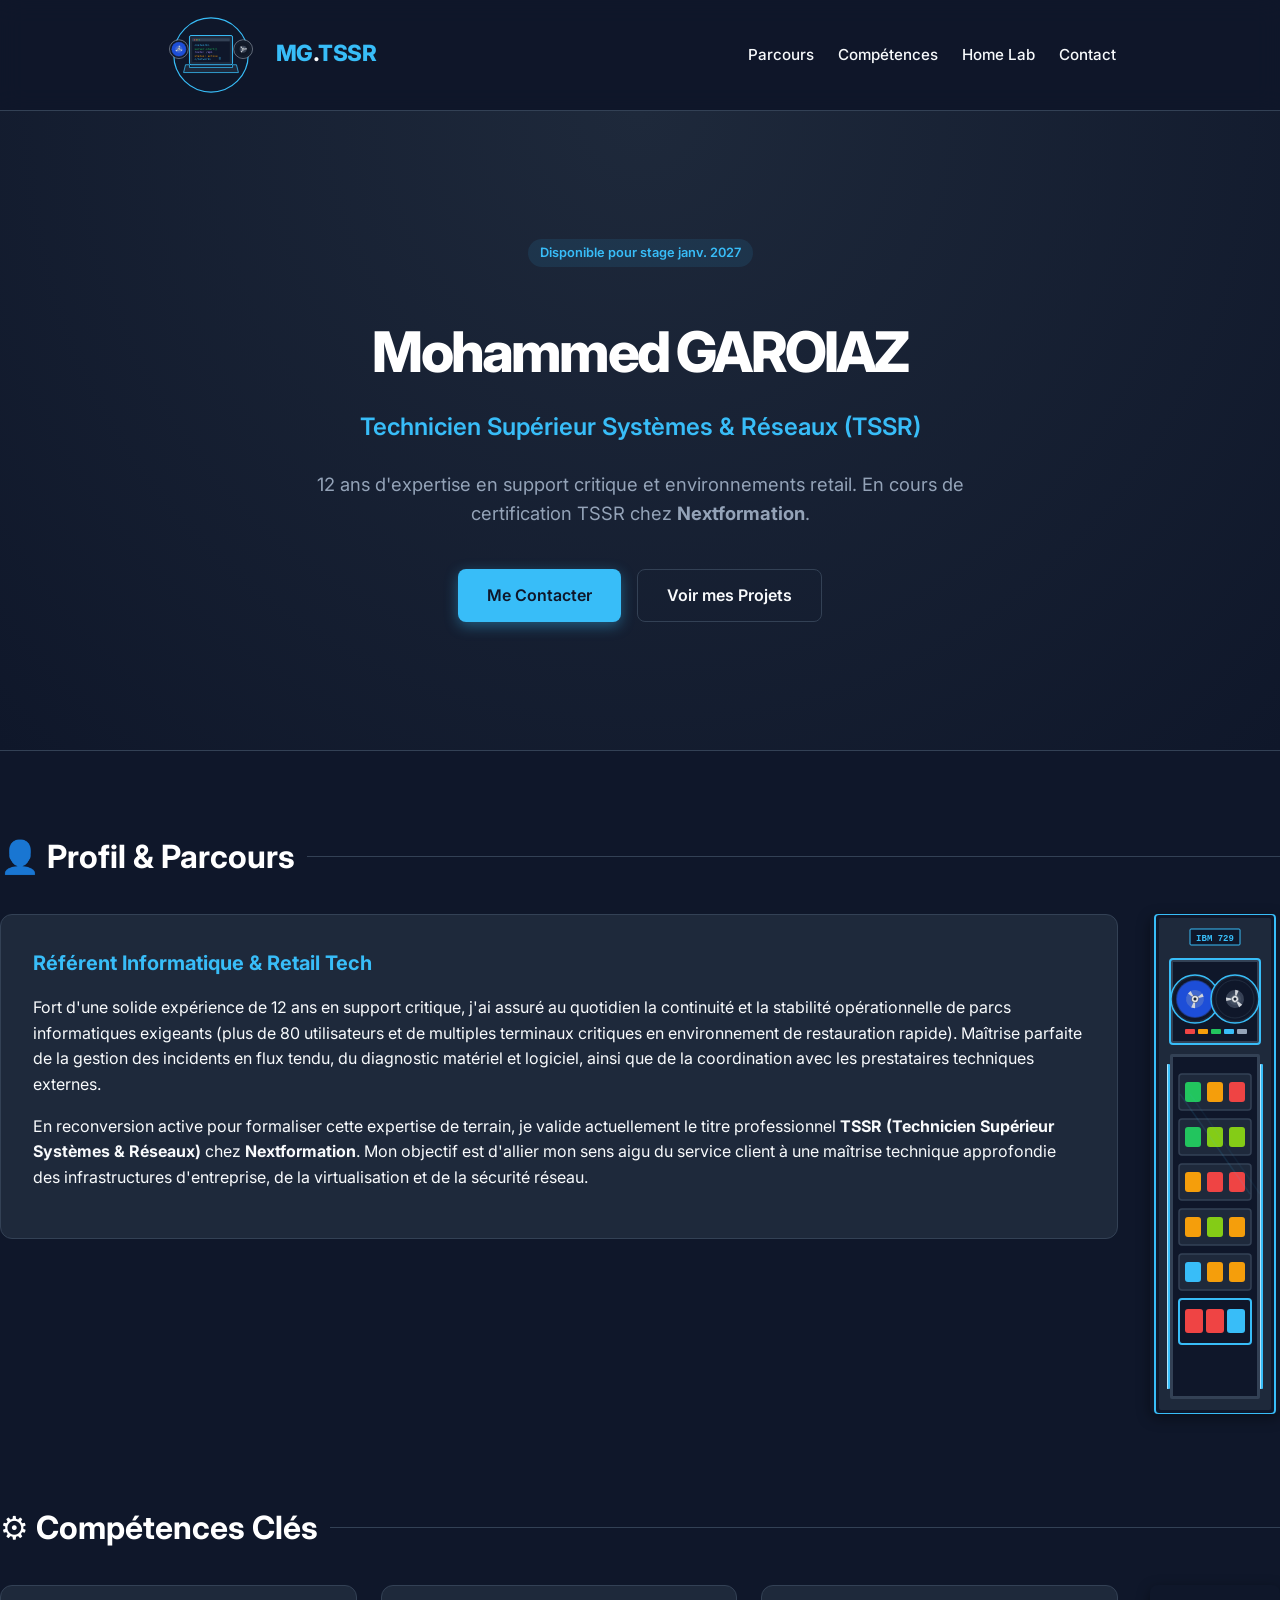
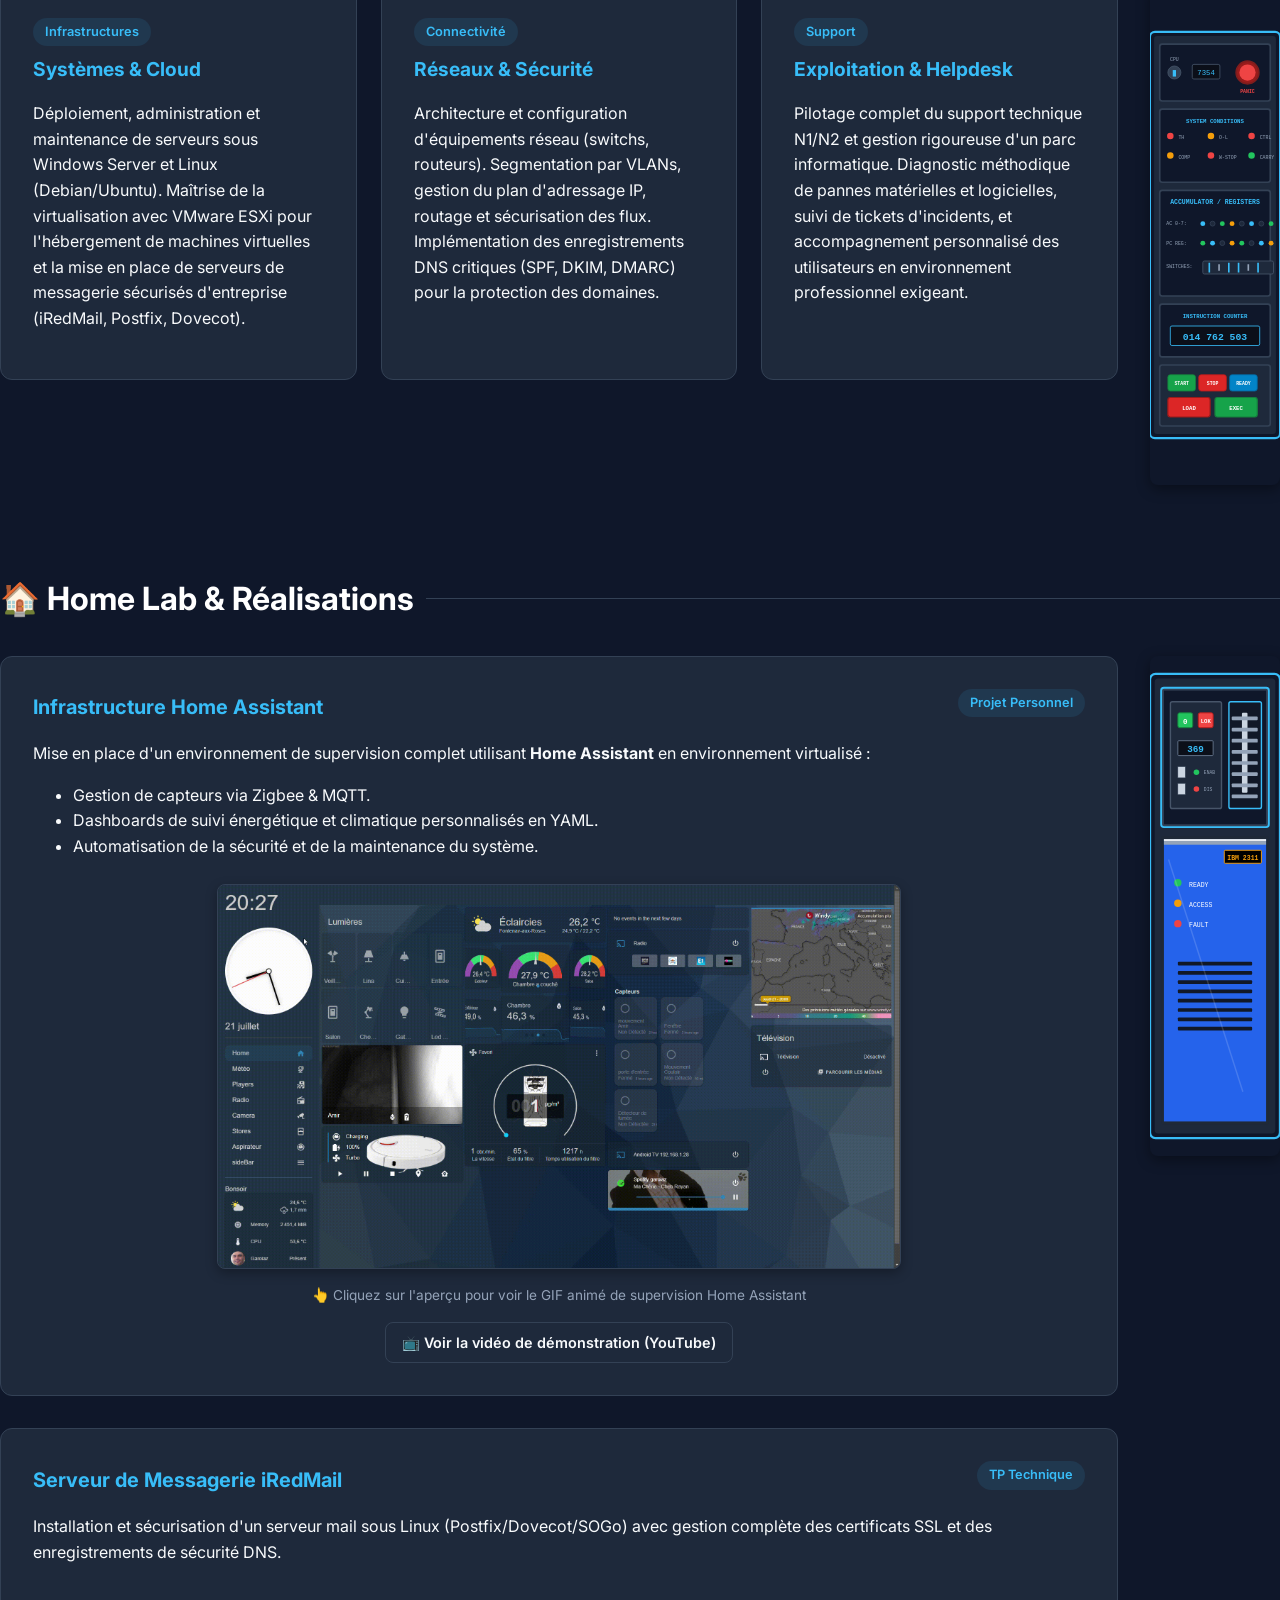
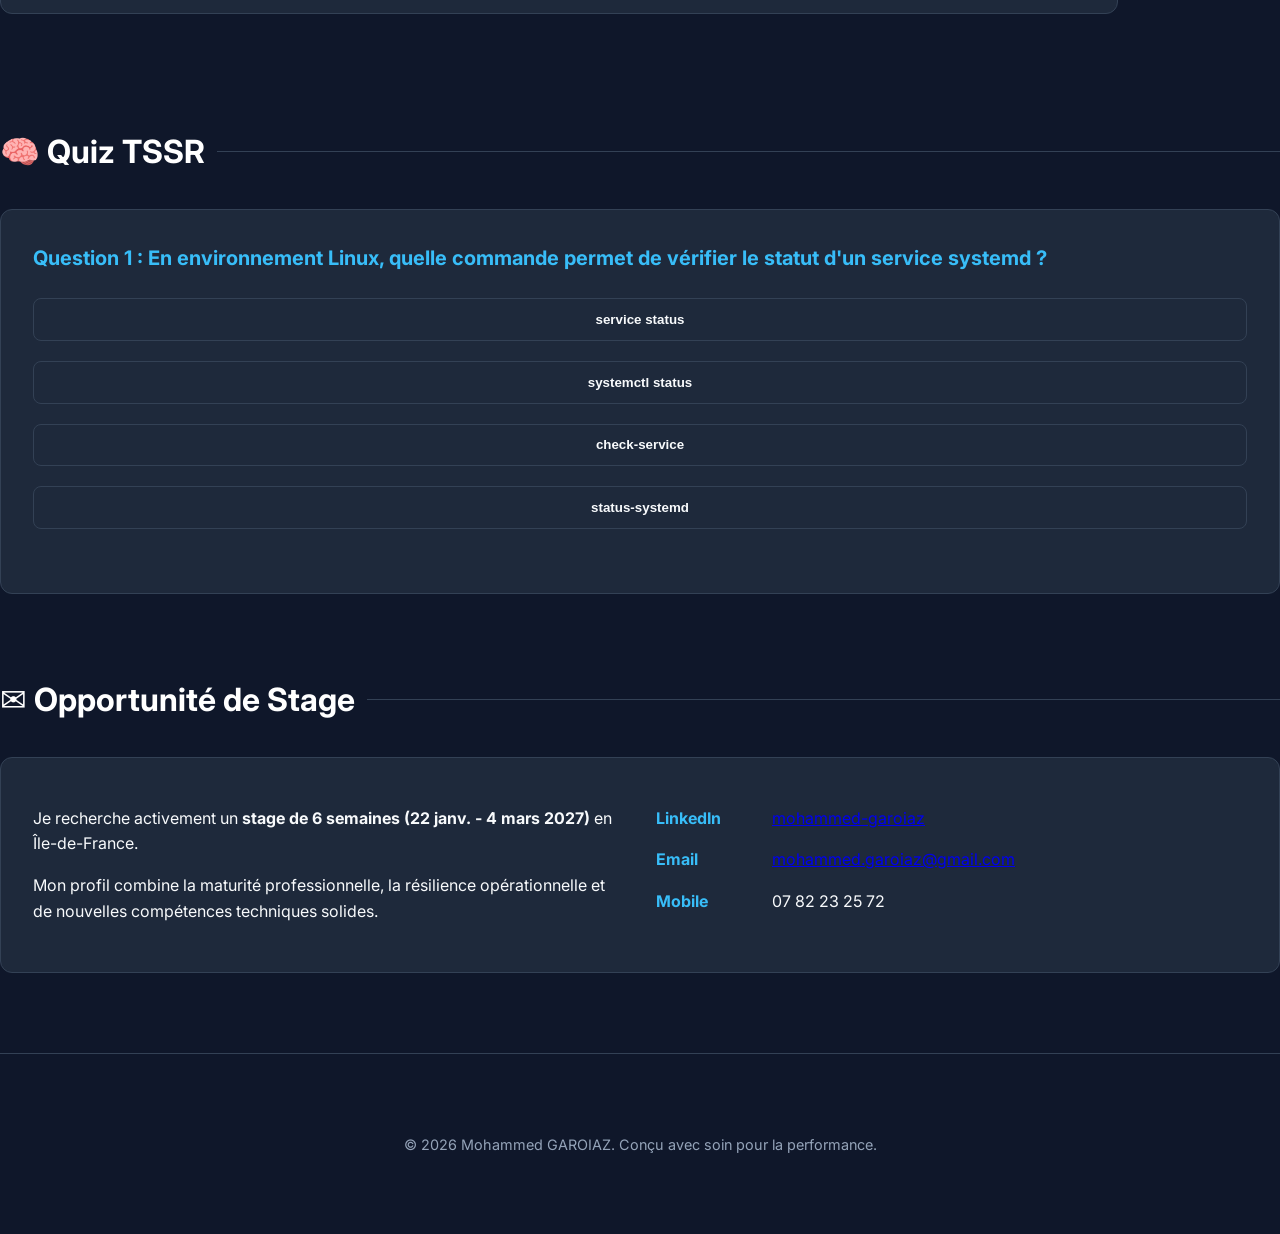
<file: index.html>
<!DOCTYPE html>
<html lang="fr">
<head>
    <meta charset="UTF-8">
    <meta name="viewport" content="width=device-width, initial-scale=1.0">
    <meta name="description" content="Portfolio de Mohammed GAROIAZ, Technicien Supérieur Systèmes & Réseaux. Spécialiste support retail et administration réseaux.">
    <title>Mohammed GAROIAZ | Expert Systèmes & Réseaux (TSSR)</title>
    <link rel="preconnect" href="https://fonts.googleapis.com">
    <link rel="preconnect" href="https://fonts.gstatic.com" crossorigin>
    <link href="https://fonts.googleapis.com/css2?family=Inter:wght@400;500;600;700;800&display=swap" rel="stylesheet">
    <link rel="icon" type="image/svg+xml" href="assets/img/favicon.svg">
    <link rel="stylesheet" href="assets/css/style.css">
</head>
<body>
    <header>
        <nav>
            <div class="logo">
                <img src="assets/img/logo-v2.svg" alt="Logo TSSR" style="height: 78px; vertical-align: middle; margin-right: 14px;">
                MG<span style="color:white">.</span>TSSR
            </div>
            <ul>
                <li><a href="#about">Parcours</a></li>
                <li><a href="#skills">Compétences</a></li>
                <li><a href="#lab">Home Lab</a></li>
                <li><a href="#contact">Contact</a></li>
            </ul>
        </nav>
    </header>

    <section id="hero" class="hero">
        <div class="hero-content">
            <span class="badge">Disponible pour stage janv. 2027</span>
            <h1>Mohammed GAROIAZ</h1>
            <p class="subtitle">Technicien Supérieur Systèmes & Réseaux (TSSR)</p>
            <p class="tagline">12 ans d'expertise en support critique et environnements retail. En cours de certification TSSR chez <strong>Nextformation</strong>.</p>
            <div class="cta-buttons">
                <a href="#contact" class="btn primary">Me Contacter</a>
                <a href="#lab" class="btn secondary">Voir mes Projets</a>
            </div>
        </div>
    </section>

    <div class="container">
        <main>
            <!-- SECTION 1: PARCOURS -->
            <section id="about">
                <h2>👤 Profil & Parcours</h2>
                <div class="section-layout" style="display: flex; gap: 2rem; align-items: flex-start;">
                    <div style="flex-grow: 1; min-width: 0;">
                            <div class="card">
                                <h3>Référent Informatique & Retail Tech</h3>
                                <p>Fort d'une solide expérience de 12 ans en support critique, j'ai assuré au quotidien la continuité et la stabilité opérationnelle de parcs informatiques exigeants (plus de 80 utilisateurs et de multiples terminaux critiques en environnement de restauration rapide). Maîtrise parfaite de la gestion des incidents en flux tendu, du diagnostic matériel et logiciel, ainsi que de la coordination avec les prestataires techniques externes.</p>
                                <p>En reconversion active pour formaliser cette expertise de terrain, je valide actuellement le titre professionnel <strong>TSSR (Technicien Supérieur Systèmes & Réseaux)</strong> chez <strong>Nextformation</strong>. Mon objectif est d'allier mon sens aigu du service client à une maîtrise technique approfondie des infrastructures d'entreprise, de la virtualisation et de la sécurité réseau.</p>
                            </div>
                    </div>
                    <aside style="flex-shrink: 0; position: sticky; top: 5rem;">
                        <object data="assets/img/mainframe-panel.svg" type="image/svg+xml" width="130" height="500" style="border-radius: 8px; box-shadow: 0 4px 14px rgba(0,0,0,0.4);">
                            Panneau IBM 729
                        </object>
                    </aside>
                </div>
            </section>

            <!-- SECTION 2: COMPETENCES -->
            <section id="skills">
                <h2>⚙️ Compétences Clés</h2>
                <div class="section-layout" style="display: flex; gap: 2rem; align-items: flex-start;">
                    <div style="flex-grow: 1; min-width: 0;">
                        <div class="skills-grid">
                            <div class="skill-card">
                                <span class="badge">Infrastructures</span>
                                <h3>Systèmes & Cloud</h3>
                                <p>Déploiement, administration et maintenance de serveurs sous Windows Server et Linux (Debian/Ubuntu). Maîtrise de la virtualisation avec VMware ESXi pour l'hébergement de machines virtuelles et la mise en place de serveurs de messagerie sécurisés d'entreprise (iRedMail, Postfix, Dovecot).</p>
                            </div>
                            <div class="skill-card">
                                <span class="badge">Connectivité</span>
                                <h3>Réseaux & Sécurité</h3>
                                <p>Architecture et configuration d'équipements réseau (switchs, routeurs). Segmentation par VLANs, gestion du plan d'adressage IP, routage et sécurisation des flux. Implémentation des enregistrements DNS critiques (SPF, DKIM, DMARC) pour la protection des domaines.</p>
                            </div>
                            <div class="skill-card">
                                <span class="badge">Support</span>
                                <h3>Exploitation & Helpdesk</h3>
                                <p>Pilotage complet du support technique N1/N2 et gestion rigoureuse d'un parc informatique. Diagnostic méthodique de pannes matérielles et logicielles, suivi de tickets d'incidents, et accompagnement personnalisé des utilisateurs en environnement professionnel exigeant.</p>
                            </div>
                        </div>
                    </div>
                    <aside style="flex-shrink: 0; position: sticky; top: 5rem;">
                        <object data="assets/img/pdp10-console.svg" type="image/svg+xml" width="130" height="500" style="border-radius: 8px; box-shadow: 0 4px 14px rgba(0,0,0,0.4);">
                            Console PDP-10 KL10
                        </object>
                    </aside>
                </div>
            </section>

            <!-- SECTION 3: HOME LAB -->
            <section id="lab">
                <h2>🏠 Home Lab & Réalisations</h2>
                <div class="section-layout" style="display: flex; gap: 2rem; align-items: flex-start;">
                    <div style="flex-grow: 1; min-width: 0;">
                        <div class="card">
                            <div style="display:flex; justify-content:space-between; align-items:center; margin-bottom:1rem;">
                                <h3 style="margin:0;">Infrastructure Home Assistant</h3>
                                <span class="badge">Projet Personnel</span>
                            </div>
                            <p>Mise en place d'un environnement de supervision complet utilisant <strong>Home Assistant</strong> en environnement virtualisé :</p>
                            <ul>
                                <li>Gestion de capteurs via Zigbee & MQTT.</li>
                                <li>Dashboards de suivi énergétique et climatique personnalisés en YAML.</li>
                                <li>Automatisation de la sécurité et de la maintenance du système.</li>
                            </ul>
                            <div style="margin-top: 1.5rem; text-align: center;">
                                <a href="assets/img/homeassistant.gif" target="_blank" style="display: inline-block;">
                                    <img src="assets/img/homeassistant.gif" alt="Dashboard Home Assistant" style="max-width: 65%; height: auto; border-radius: 8px; border: 1px solid var(--border-color); box-shadow: 0 4px 12px rgba(0,0,0,0.3);">
                                </a>
                                <p style="font-size: 0.85rem; color: var(--text-muted); margin-top: 0.5rem;">👆 Cliquez sur l'aperçu pour voir le GIF animé de supervision Home Assistant</p>
                            </div>
                            <div style="margin-top: 1rem; text-align: center;">
                                <a href="https://www.youtube.com/watch?v=3jp8_pc7W4w" target="_blank" class="btn secondary" style="font-size: 0.9rem; padding: 0.5rem 1rem;">
                                    📺 Voir la vidéo de démonstration (YouTube)
                                </a>
                            </div>
                        </div>
                        <div class="card">
                            <div style="display:flex; justify-content:space-between; align-items:center; margin-bottom:1rem;">
                                <h3 style="margin:0;">Serveur de Messagerie iRedMail</h3>
                                <span class="badge">TP Technique</span>
                            </div>
                            <p>Installation et sécurisation d'un serveur mail sous Linux (Postfix/Dovecot/SOGo) avec gestion complète des certificats SSL et des enregistrements de sécurité DNS.</p>
                        </div>
                    </div>
                    <aside style="flex-shrink: 0; position: sticky; top: 5rem;">
                        <object data="assets/img/ibm2311-disk.svg" type="image/svg+xml" width="130" height="500" style="border-radius: 8px; box-shadow: 0 4px 14px rgba(0,0,0,0.4);">
                            Disque IBM 2311
                        </object>
                    </aside>
                </div>
            </section>

            <!-- SECTION 4: QUIZ -->
            <section id="quiz">
                <h2>🧠 Quiz TSSR</h2>
                <div id="quiz-container" class="card">
                    <div id="quiz-content">
                        <h3 id="question">Chargement du quiz...</h3>
                        <div id="options" class="quiz-options"></div>
                        <div id="feedback" style="margin-top: 1rem; font-weight: 600;"></div>
                    </div>
                </div>
            </section>

            <!-- SECTION 5: CONTACT -->
            <section id="contact">
                <h2>✉️ Opportunité de Stage</h2>
                <div class="card">
                    <div class="contact-grid">
                        <div class="contact-text">
                            <p>Je recherche activement un <strong>stage de 6 semaines (22 janv. - 4 mars 2027)</strong> en Île-de-France.</p>
                            <p>Mon profil combine la maturité professionnelle, la résilience opérationnelle et de nouvelles compétences techniques solides.</p>
                        </div>
                        <div class="contact-info">
                            <p><strong>LinkedIn</strong> <a href="https://www.linkedin.com/in/mohammed-garoiaz-8609a32ba/" target="_blank">mohammed-garoiaz</a></p>
                            <p><strong>Email</strong> <a href="mailto:mohammed.garoiaz@gmail.com">mohammed.garoiaz@gmail.com</a></p>
                            <p><strong>Mobile</strong> 07 82 23 25 72</p>
                        </div>
                    </div>
                </div>
            </section>
        </main>
    </div>

    <footer>
        <p>&copy; 2026 Mohammed GAROIAZ. Conçu avec soin pour la performance.</p>
    </footer>

    <script>
        const questions = [
            { q: "En environnement Linux, quelle commande permet de vérifier le statut d'un service systemd ?", a: ["service status", "systemctl status", "check-service", "status-systemd"], correct: 1 },
            { q: "Quel est le rôle principal d'un serveur DHCP sur un réseau ?", a: ["Assigner des adresses IP automatiquement", "Résoudre les noms de domaine", "Gérer le routage des paquets", "Sécuriser les connexions VPN"], correct: 0 },
            { q: "Quelle méthode de virtualisation est considérée comme 'Type 1' (bare-metal) ?", a: ["VirtualBox", "VMware Workstation", "VMware ESXi", "QEMU"], correct: 2 },
            { q: "Dans une configuration de messagerie, quel enregistrement DNS est crucial pour prouver que le serveur est autorisé à envoyer des mails ?", a: ["CNAME", "MX", "SPF", "A"], correct: 2 },
            { q: "Quel port est utilisé par défaut pour une connexion SSH sécurisée ?", a: ["21", "80", "443", "22"], correct: 3 }
        ];

        let currentQ = 0;
        const qEl = document.getElementById('question');
        const oEl = document.getElementById('options');
        const fEl = document.getElementById('feedback');

        function loadQ() {
            const q = questions[currentQ];
            qEl.textContent = `Question ${currentQ + 1} : ${q.q}`;
            oEl.innerHTML = '';
            fEl.textContent = '';
            q.a.forEach((opt, i) => {
                const btn = document.createElement('button');
                btn.className = 'btn secondary';
                btn.style.width = '100%';
                btn.style.marginBottom = '0.5rem';
                btn.textContent = opt;
                btn.onclick = () => check(i);
                oEl.appendChild(btn);
            });
        }

        (function() {
            // Self-invoking loader
        })();

        function check(i) {
            if (i === questions[currentQ].correct) {
                fEl.textContent = "✅ Correct !";
                fEl.style.color = 'var(--success-color)';
            } else {
                fEl.textContent = `❌ Dommage ! La réponse était : ${questions[currentQ].a[questions[currentQ].correct]}`;
                fEl.style.color = '#ef4444';
            }
            setTimeout(() => {
                currentQ++;
                if (currentQ < questions.length) loadQ();
                else {
                    qEl.textContent = "Quiz terminé !";
                    oEl.innerHTML = '<button class=\"btn primary\" onclick=\"location.reload()\">Recommencer</button>';
                }
            }, 2000);
        }
        loadQ();
    </script>
</body>
</html>
</file>
<file: assets/css/style.css>
:root {
    --bg-color: #0f172a;
    --card-bg: #1e293b;
    --text-color: #f8fafc;
    --text-muted: #94a3b8;
    --accent-color: #38bdf8;
    --accent-hover: #0ea5e9;
    --border-color: #334155;
    --success-color: #22c55e;
    --container-width: 1000px;
}

* {
    box-sizing: border-box;
    scroll-behavior: smooth;
}

body {
    font-family: 'Inter', system-ui, -apple-system, sans-serif;
    background-color: var(--bg-color);
    color: var(--text-color);
    line-height: 1.6;
    margin: 0;
    padding: 0;
}

header {
    background: rgba(15, 23, 42, 0.8);
    backdrop-filter: blur(12px);
    -webkit-backdrop-filter: blur(12px);
    border-bottom: 1px solid var(--border-color);
    position: sticky;
    top: 0;
    z-index: 1000;
}

nav {
    max-width: var(--container-width);
    margin: 0 auto;
    display: flex;
    justify-content: space-between;
    align-items: center;
    padding: 1rem 1.5rem;
}

.logo {
    font-weight: 800;
    font-size: 1.4rem;
    color: var(--accent-color);
    letter-spacing: -0.025em;
}

nav ul {
    list-style: none;
    display: flex;
    gap: 1.5rem;
    margin: 0;
    padding: 0;
}

nav a {
    color: var(--text-color);
    text-decoration: none;
    font-weight: 500;
    font-size: 0.95rem;
    transition: color 0.2s, transform 0.2s;
}

nav a:hover {
    color: var(--accent-color);
}

        .main-layout {
            display: flex;
            max-width: 1150px;
            margin: 0 auto;
            gap: 2rem;
            padding: 0 1rem;
        }
        .sidebar-container {
            flex-shrink: 0;
            padding-top: 3rem;
        }
        .content-container {
            flex-grow: 1;
            min-width: 0;
        }
        @media (max-width: 900px) {
            .main-layout {
                flex-direction: column;
            }
            .sidebar-container {
                display: none; /* Cache la sidebar sur mobile si besoin */
            }
        }

.hero {
    text-align: center;
    padding: 8rem 1.5rem;
    background: radial-gradient(circle at top center, #1e293b 0%, #0f172a 100%);
    border-bottom: 1px solid var(--border-color);
}

.hero h1 {
    font-size: 3.5rem;
    font-weight: 800;
    margin-bottom: 1rem;
    color: #ffffff;
    letter-spacing: -0.05em;
    line-height: 1.1;
}

.hero .subtitle {
    font-size: 1.5rem;
    font-weight: 600;
    color: var(--accent-color);
    margin-bottom: 1.5rem;
}

.hero .tagline {
    font-size: 1.15rem;
    color: var(--text-muted);
    max-width: 700px;
    margin: 0 auto 2.5rem auto;
}

.cta-buttons {
    display: flex;
    gap: 1rem;
    justify-content: center;
    flex-wrap: wrap;
}

.btn {
    padding: 0.8rem 1.8rem;
    border-radius: 8px;
    text-decoration: none;
    font-weight: 600;
    transition: all 0.2s ease;
    display: inline-flex;
    align-items: center;
    justify-content: center;
}

.btn.primary {
    background-color: var(--accent-color);
    color: #0f172a;
    box-shadow: 0 4px 14px 0 rgba(56, 189, 248, 0.39);
}

.btn.primary:hover {
    background-color: var(--accent-hover);
    transform: translateY(-2px);
}

.btn.secondary {
    background-color: transparent;
    border: 1.5px solid var(--border-color);
    color: var(--text-color);
}

.btn.secondary:hover {
    background-color: var(--card-bg);
    border-color: var(--accent-color);
}

section {
    margin-bottom: 5rem;
}

section h2 {
    font-size: 2rem;
    font-weight: 700;
    margin-bottom: 2rem;
    color: #ffffff;
    display: flex;
    align-items: center;
    gap: 0.75rem;
}

section h2::after {
    content: '';
    flex-grow: 1;
    height: 1px;
    background: var(--border-color);
}

.card {
    background-color: var(--card-bg);
    border: 1px solid var(--border-color);
    border-radius: 12px;
    padding: 2rem;
    margin-bottom: 2rem;
    transition: transform 0.3s ease, border-color 0.3s ease;
}

.card:hover {
    border-color: var(--accent-color);
}

.card h3 {
    margin-top: 0;
    font-size: 1.25rem;
    color: var(--accent-color);
    margin-bottom: 1rem;
}

.skills-grid {
    display: grid;
    grid-template-columns: repeat(auto-fit, minmax(280px, 1fr));
    gap: 1.5rem;
}

.skill-card {
    background-color: var(--card-bg);
    border: 1px solid var(--border-color);
    border-radius: 12px;
    padding: 2rem;
    transition: all 0.3s ease;
}

.skill-card:hover {
    transform: translateY(-5px);
    border-color: var(--accent-color);
}

.skill-card h3 {
    color: var(--accent-color);
    margin-top: 0;
    margin-bottom: 1rem;
    font-size: 1.2rem;
}

.contact-grid {
    display: grid;
    grid-template-columns: 1fr 1fr;
    gap: 2rem;
}

@media (max-width: 768px) {
    .contact-grid {
        grid-template-columns: 1fr;
    }
    .hero h1 {
        font-size: 2.5rem;
    }
    nav ul {
        display: none;
    }
}

.contact-info p {
    display: flex;
    align-items: center;
    gap: 1rem;
    margin-bottom: 1rem;
}

.contact-info strong {
    color: var(--accent-color);
    min-width: 100px;
}

footer {
    text-align: center;
    padding: 4rem 2rem;
    border-top: 1px solid var(--border-color);
    color: var(--text-muted);
    font-size: 0.9rem;
}

.badge {
    background: rgba(56, 189, 248, 0.1);
    color: var(--accent-color);
    padding: 0.25rem 0.75rem;
    border-radius: 9999px;
    font-size: 0.8rem;
    font-weight: 600;
    display: inline-block;
    margin-bottom: 0.5rem;
}

.quiz-options {
    display: flex;
    flex-direction: column;
    gap: 0.75rem;
    margin-top: 1.5rem;
}


/* Quiz Section Styles */
.quiz-card {
    background-color: var(--card-bg);
    border: 1px solid var(--border-color);
    border-radius: 12px;
    padding: 2rem;
    margin-bottom: 2rem;
}

.quiz-question {
    font-size: 1.1rem;
    font-weight: 600;
    margin-bottom: 1.5rem;
    color: #ffffff;
}

.quiz-options {
    display: flex;
    flex-direction: column;
    gap: 0.75rem;
    margin-bottom: 1.5rem;
}

.quiz-option {
    background: rgba(15, 23, 42, 0.6);
    border: 1px solid var(--border-color);
    border-radius: 8px;
    padding: 0.8rem 1.2rem;
    color: var(--text-color);
    cursor: pointer;
    text-align: left;
    font-size: 0.95rem;
    transition: all 0.2s ease;
}

.quiz-option:hover:not(:disabled) {
    border-color: var(--accent-color);
    background: rgba(56, 189, 248, 0.05);
}

.quiz-option.correct {
    background: rgba(34, 197, 94, 0.15);
    border-color: #22c55e;
    color: #4ade80;
}

.quiz-option.incorrect {
    background: rgba(239, 68, 68, 0.15);
    border-color: #ef4444;
    color: #f87171;
}

.quiz-feedback {
    font-weight: 600;
    margin-bottom: 1rem;
    min-height: 1.5rem;
}

.quiz-score {
    font-size: 1.2rem;
    font-weight: 700;
    color: var(--accent-color);
    text-align: center;
    margin-bottom: 1rem;
}
</file>
